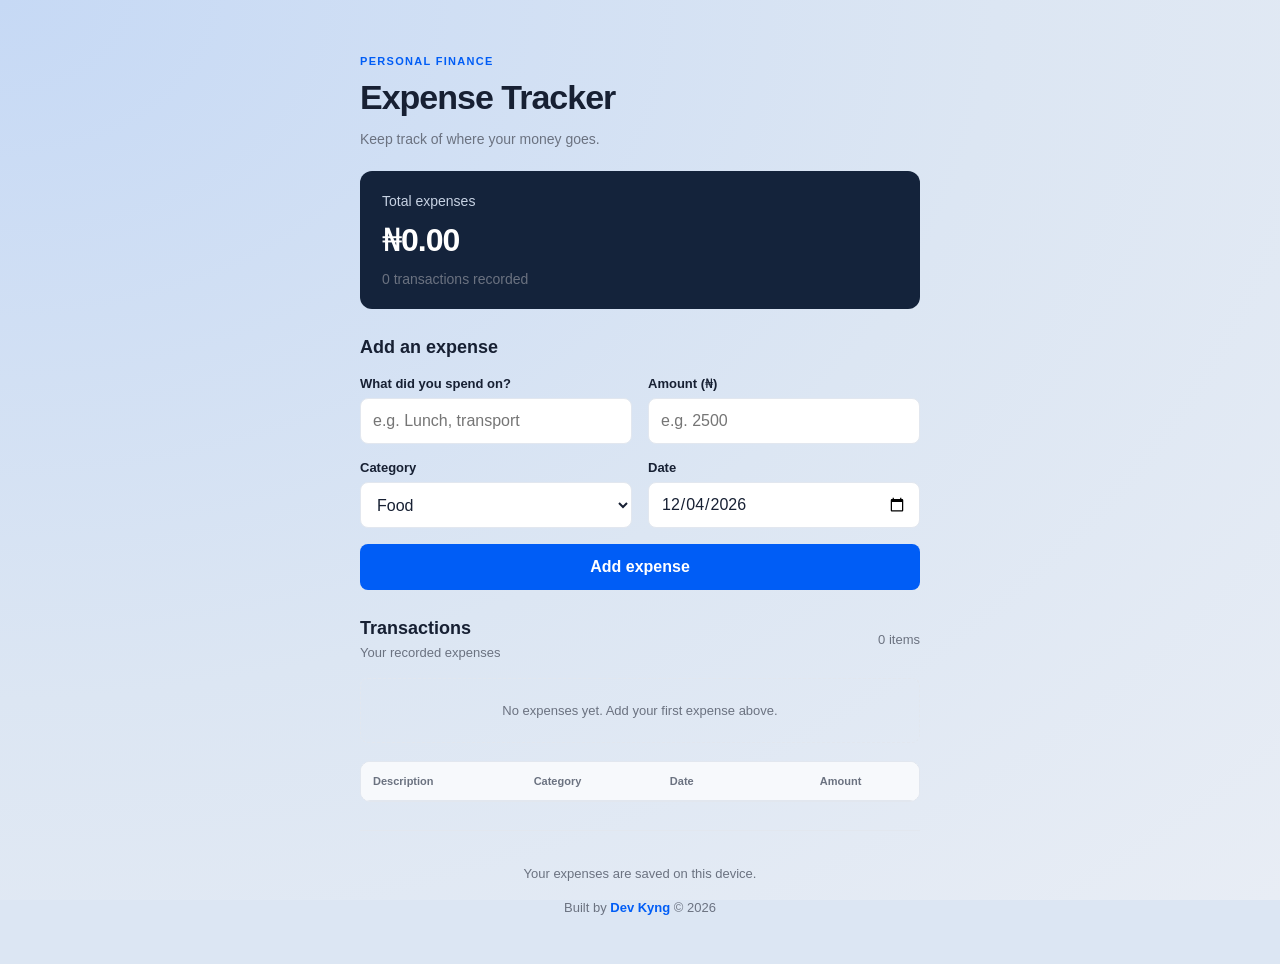
<file: index.html>
<!DOCTYPE html>
<html lang="en">
<head>
  <meta charset="UTF-8">
  <meta name="viewport" content="width=device-width, initial-scale=1.0">
  <title>My Expense Tracker</title>
  <link rel="stylesheet" href="style.css">
  <script src="script.js  " defer></script>
</head>
<body>
  <main class="app">
    <header class="app-header">
      <p class="eyebrow">PERSONAL FINANCE</p>
      <h1>Expense Tracker</h1>
      <p class="subtitle">Keep track of where your money goes.</p>
    </header>

    <section class="summary" aria-label="Spending summary">
      <p>Total expenses</p>
      <h2 id="total-expenses">₦0.00</h2>
      <p id="expense-count">0 transactions recorded</p>
    </section>

    <section class="entry-section">
      <h2>Add an expense</h2>

      <form id="expense-form">
        <div class="field">
          <label for="description">What did you spend on?</label>
          <input
            type="text"
            id="description"
            placeholder="e.g. Lunch, transport"   
            maxlength="100"
            required
          >
        </div>

        <div class="field">
          <label for="amount">Amount (₦)</label>
          <input
            type="number"
            id="amount"
           placeholder="e.g. 2500"
            min="0.01"
            step="0.01"
            required
          >
        </div>

        <div class="field">
          <label for="category">Category</label>
          <select id="category" required>
            <option value="Food">Food</option>
            <option value="Transport">Transport</option>
            <option value="Education">Education</option>
            <option value="Data & Airtime">Data & Airtime</option>
            <option value="Bills">Bills</option>
            <option value="Shopping">Shopping</option>
            <option value="Other">Other</option>
          </select>
        </div>

        <div class="field">
          <label for="date">Date</label>
          <input type="date" id="date" required>
        </div>

        <button type="submit">Add expense</button>
      </form>
    </section>

  
<section class="transactions-section">
  <div class="section-heading">
    <div>
      <h2>Transactions</h2>
      <p class="section-description">Your recorded expenses</p>
    </div>
    <span id="list-count">0 items</span>
  </div>

  <p id="empty-state">
    No expenses yet. Add your first expense above.
  </p>

  <div class="table-wrapper">
    <table class="expense-table">
      <thead>
        <tr>
          <th scope="col">Description</th>
          <th scope="col">Category</th>
          <th scope="col">Date</th>
          <th scope="col" class="amount-column">Amount</th>
          <th scope="col"><span class="sr-only">Actions</span></th>
        </tr>
      </thead>
      <tbody id="expense-list"></tbody>
    </table>
  </div>
</section>


   
<footer>
  <p>Your expenses are saved on this device.</p>
  <p class="copyright">
    Built by <strong>Dev Kyng</strong> &copy; 2026
  </p>
</footer>

  </main>
</body>
</html>
</file>
<file: style.css>
:root {
  font-family: -apple-system, BlinkMacSystemFont, "Segoe UI", Roboto,
    Helvetica, Arial, sans-serif;
  color: #172033;
  background: #f5f7fa;
  font-synthesis: none;
  text-rendering: optimizeLegibility;
  -webkit-font-smoothing: antialiased;
  --blue: #005df6;
  --border: #e2e7ef;
  --muted: #6b7280;
}

* {
  box-sizing: border-box;
}


:root {
  font-family: -apple-system, BlinkMacSystemFont, "Segoe UI", Roboto,
    Helvetica, Arial, sans-serif;
  color: #172033;
  background: #eef3fa;
  font-synthesis: none;
  text-rendering: optimizeLegibility;
  -webkit-font-smoothing: antialiased;

  --blue: #005df6;
  --border: #e2e7ef;
  --muted: #6b7280;
}


html {
  min-height: 100%;
  background-color: #dce6f3;
}

body {
  margin: 0;
  min-height: 100vh;
  background-color: #dce6f3;
  background-image: radial-gradient(
    ellipse at top left,
    #c6d9f5 0%,
    #dce6f3 55%,
    #e8edf5 100%
  );
  background-repeat: no-repeat;
  background-attachment: fixed;
}



button,
input,
select {
  font: inherit;
}

.app {
  width: min(100% - 32px, 560px);
  margin: 0 auto;
  padding: 32px 0;
}

.app-header {
  margin-bottom: 24px;
}

.eyebrow {
  color: var(--blue);
  font-size: 11px;
  font-weight: 700;
  letter-spacing: 1.3px;
}

h1 {
  margin: 8px 0;
  font-size: clamp(27px, 6vw, 34px);
  letter-spacing: -1px;
}

.subtitle,
.summary > p,
footer {
  color: var(--muted);
  font-size: 14px;
}

.summary {
  padding: 22px;
  color: white;
  background: #14233b;
  border-radius: 12px;
  margin-bottom: 28px;
}

.summary > p {
  margin: 0;
}

.summary > p:first-child {
  color: #c7d2e3;
}

.summary h2 {
  margin: 12px 0;
  font-size: 32px;
  letter-spacing: -1px;
}

.entry-section,
.transactions-section {
  margin-bottom: 28px;
}

.entry-section h2,
.transactions-section h2 {
  margin: 0;
  font-size: 18px;
}

form {
  display: grid;
  gap: 16px;
  margin-top: 18px;
}

.field {
  display: grid;
  gap: 7px;
}

label {
  font-size: 13px;
  font-weight: 600;
}

input,
select {
  width: 100%;
  min-height: 46px;
  padding: 11px 12px;
  color: #172033;
  background: white;
  border: 1px solid var(--border);
  border-radius: 8px;
}

input:focus,
select:focus {
  outline: 2px solid #b7d0ff;
  border-color: var(--blue);
}

button {
  min-height: 46px;
  padding: 12px 16px;
  color: white;
  background: var(--blue);
  border: 0;
  border-radius: 8px;
  font-weight: 600;
  cursor: pointer;
}

button:hover {
  background: #004bd0;
}

.section-heading {
  display: flex;
  align-items: center;
  justify-content: space-between;
  gap: 12px;
}

.section-heading span {
  color: var(--muted);
  font-size: 13px;
}

#empty-state {
  padding: 22px 12px;
  color: var(--muted);
  text-align: center;
  font-size: 14px;
  border: 1px dashed var(--border);
  border-radius: 10px;
  margin-top: 16px;
}

#expense-list {
  display: grid;
  gap: 10px;
  padding: 0;
  margin: 16px 0 0;
  list-style: none;
}

.expense-item {
  display: flex;
  align-items: center;
  justify-content: space-between;
  gap: 12px;
  padding: 15px 0;
  border-bottom: 1px solid var(--border);
}

.expense-details {
  min-width: 0;
}

.expense-description {
  overflow-wrap: anywhere;
  font-size: 14px;
  font-weight: 600;
}

.expense-meta {
  margin-top: 5px;
  color: var(--muted);
  font-size: 12px;
}

.expense-right {
  display: flex;
  flex-shrink: 0;
  align-items: flex-end;
  gap: 8px;
  flex-direction: column;
}

.expense-amount {
  font-size: 14px;
  font-weight: 700;
}

.delete-button {
  min-height: auto;
  padding: 5px 0;
  color: #c43131;
  background: transparent;
  font-size: 12px;
}

.delete-button:hover {
  color: #9b1c1c;
  background: transparent;
}

footer {
  padding-top: 20px;
  border-top: 1px solid var(--border);
}

@media (min-width: 520px) {
  .app {
    padding-top: 44px;
  }

  form {
    grid-template-columns: 1fr 1fr;
  }

  form button {
    grid-column: 1 / -1;
  }
}


footer {
  padding-top: 20px;
  border-top: 1px solid var(--border);
  text-align: center;
}

footer p {
  color: var(--muted);
  font-size: 13px;
  line-height: 1.6;
}

footer .copyright strong {
  color: #005df6;
  font-weight: 600;
}


.section-description {
  margin: 6px 0 0;
  color: var(--muted);
  font-size: 13px;
}

.table-wrapper {
  width: 100%;
  margin-top: 18px;
  overflow-x: auto;
  background: white;
  border: 1px solid var(--border);
  border-radius: 10px;
}

.expense-table {
  width: 100%;
  border-collapse: collapse;
  text-align: left;
  font-size: 13px;
}

.expense-table th {
  padding: 13px 12px;
  background: #f7f9fc;
  color: var(--muted);
  font-size: 11px;
  font-weight: 600;
  white-space: nowrap;
  border-bottom: 1px solid var(--border);
}

.expense-table td {
  padding: 14px 12px;
  border-bottom: 1px solid #edf0f5;
  vertical-align: middle;
}

.expense-table tbody tr:last-child td {
  border-bottom: none;
}

.expense-table tbody tr:hover {
  background: #fafcff;
}

.expense-table .description-cell {
  min-width: 110px;
  overflow-wrap: anywhere;
}

.expense-table .expense-description {
  font-size: 13px;
  font-weight: 600;
}

.category-badge {
  display: inline-block;
  padding: 5px 8px;
  color: #2858a5;
  background: #edf4ff;
  border-radius: 5px;
  font-size: 11px;
  white-space: nowrap;
}

.expense-table .date-cell {
  color: var(--muted);
  white-space: nowrap;
  font-size: 12px;
}

.amount-column {
  text-align: right;
  white-space: nowrap;
}

.expense-table .expense-amount {
  font-size: 12px;
  font-weight: 700;
}

.action-cell {
  text-align: right;
}

.expense-table .delete-button {
  font-size: 12px;
  white-space: nowrap;
}

#expense-list {
  display: table-row-group;
  padding: 0;
  margin: 0;
  list-style: none;
}

#expense-list tr {
  display: table-row;
}

#empty-state {
  padding: 24px 14px;
  color: var(--muted);
  text-align: center;
  font-size: 13px;
  border: 1px dashed var(--border);
  border-radius: 8px;
  margin-top: 18px;
}

.sr-only {
  position: absolute;
  width: 1px;
  height: 1px;
  padding: 0;
  margin: -1px;
  overflow: hidden;
  clip: rect(0, 0, 0, 0);
  white-space: nowrap;
  border: 0;
}

@media (max-width: 480px) {
  .expense-table {
    font-size: 12px;
  }

  .expense-table th,
  .expense-table td {
    padding: 12px 8px;
  }

  .expense-table th {
    font-size: 10px;
  }

  .expense-table .description-cell {
    min-width: 90px;
  }

  .category-badge {
    padding: 4px 6px;
    font-size: 10px;
  }

  .expense-table .delete-button {
    font-size: 11px;
  }
}
</file>
